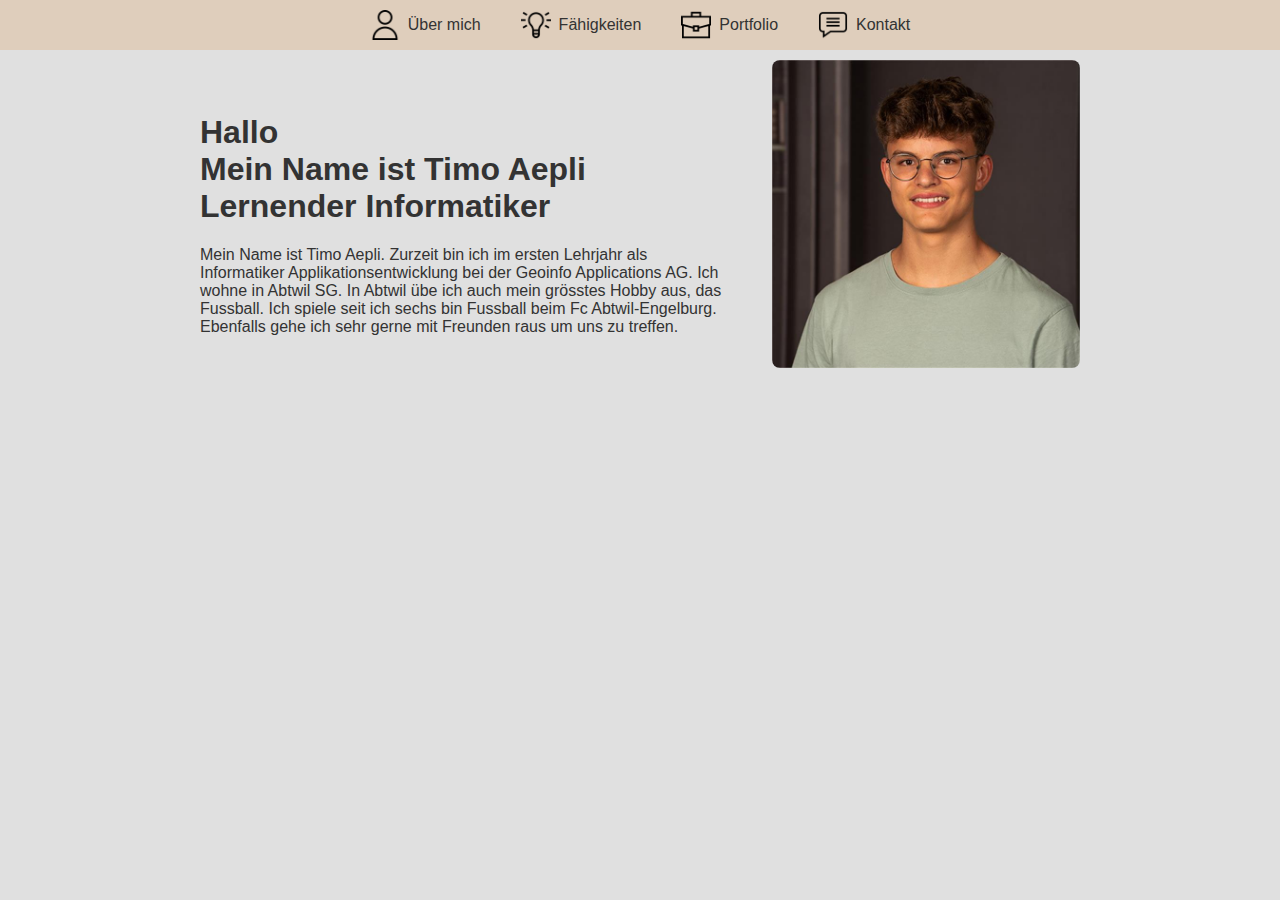
<file: index.html>
<!DOCTYPE html>
<html lang="de">
<head>
    <meta charset="UTF-8">
    <meta name="viewport" content="width=device-width, initial-scale=1.0">
    <title>Persönliche Webseite - Timo Aepli</title>
    <link rel="stylesheet" href="styles.css">
</head>
<body>
    <header>
        <nav> <!--abweichung vom Mockup/ andere Navigation, weil andere zu aufwändig in dieser Zeit-->
            <a href="index.html">
                <img src="Bilder/nutzer.png" alt="Über mich">
                <span>Über mich</span>
            </a>
            <a href="faehigkeiten.html">
                <img src="Bilder/die-gluhbirne.png" alt="Fähigkeiten">
                <span>Fähigkeiten</span>
            </a>
            <a href="portfolio.html">
                <img src="Bilder/aktenkoffer-ubersicht.png" alt="Portfolio">
                <span>Portfolio</span>
            </a>
            <a href="kontakt.html">
                <img src="Bilder/bubble-chat.png" alt="Kontakt">
                <span>Kontakt</span>
            </a>
        </nav>
    </header>

    <div id="content">
        <section id="ueber-mich">
            <div class="about-container">
                <div class="about-text">
                    <h1>Hallo<br>Mein Name ist Timo Aepli<br>Lernender Informatiker</h1>
                    <p>Mein Name ist Timo Aepli. Zurzeit bin ich im ersten Lehrjahr als Informatiker Applikationsentwicklung bei der Geoinfo Applications AG. Ich wohne in Abtwil SG. In Abtwil übe ich auch mein grösstes Hobby aus, das Fussball. Ich spiele seit ich sechs bin Fussball beim Fc Abtwil-Engelburg. Ebenfalls gehe ich sehr gerne mit Freunden raus um uns zu treffen.</p>
                </div>
                <img src="Bilder/Bild_Timo.jpeg" alt="Timo Aepli">
            </div>
        </section>

    </div>
</body>
</html>
</file>
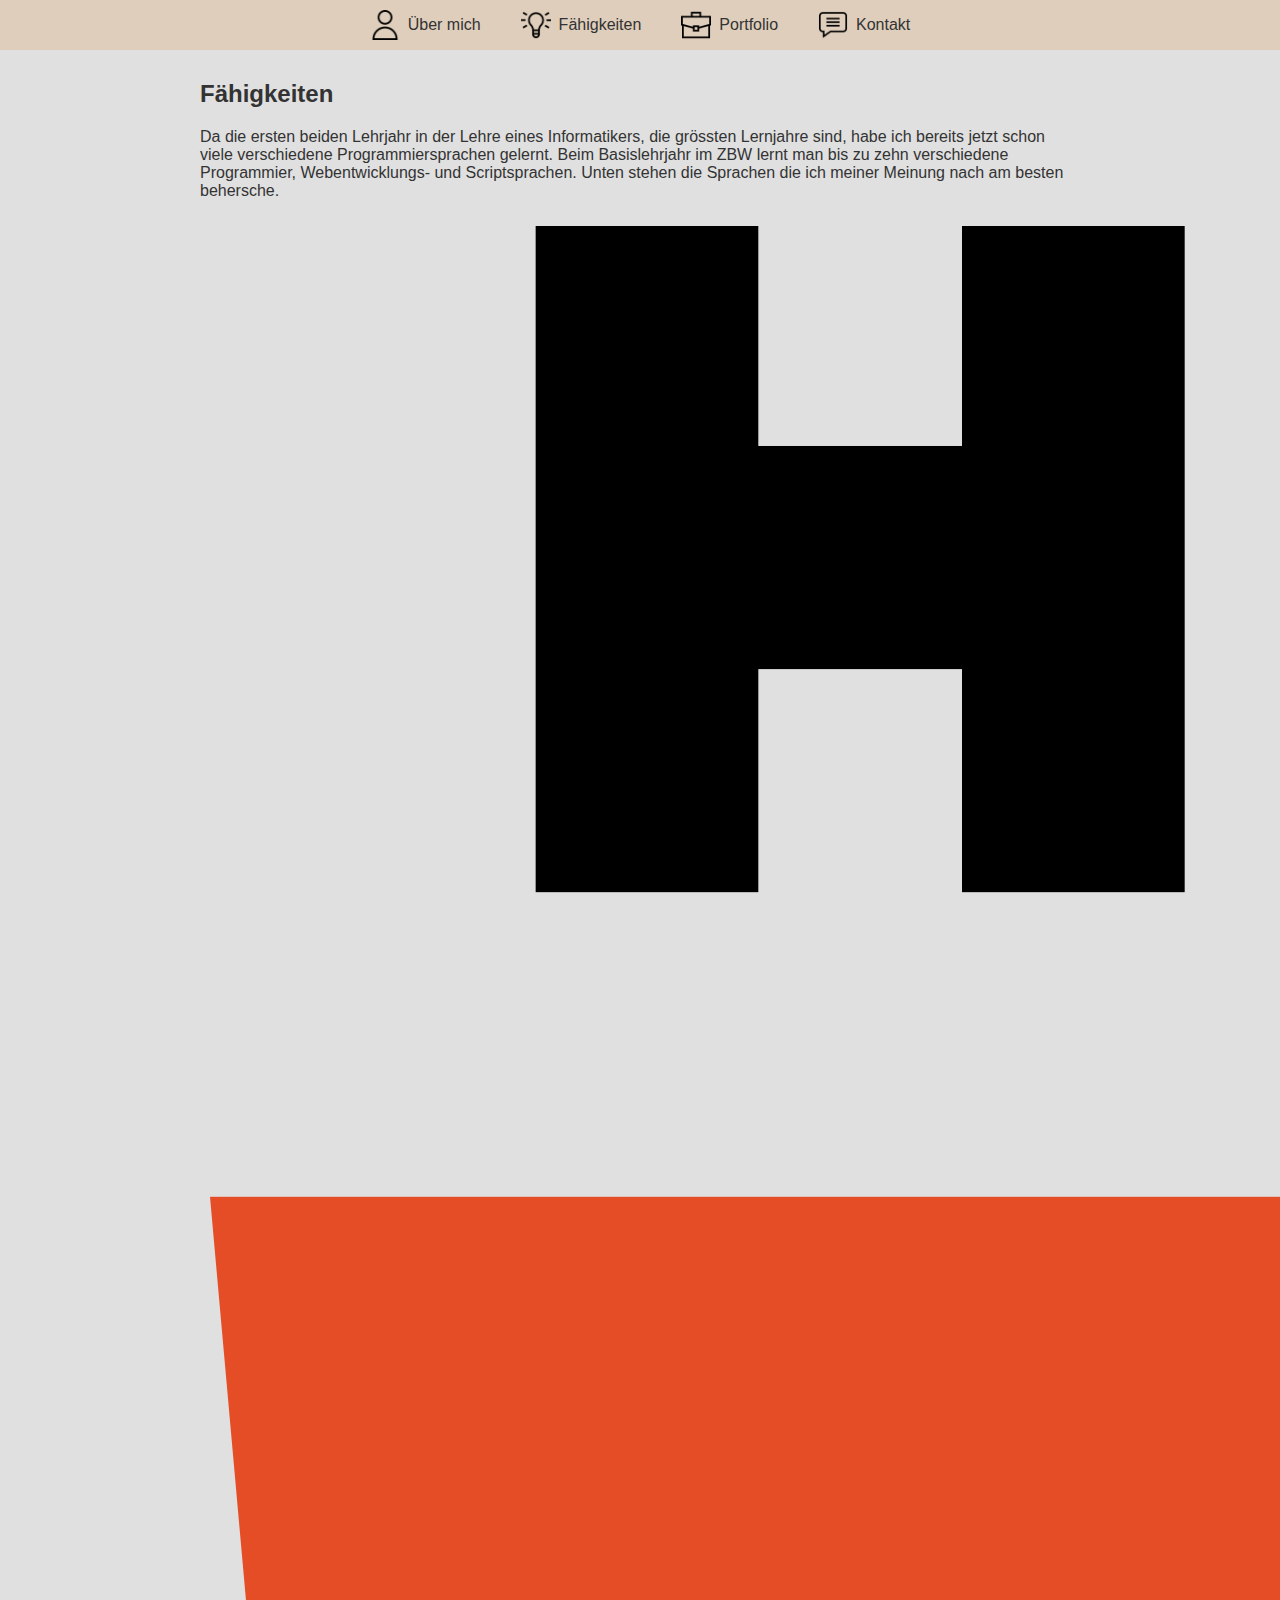
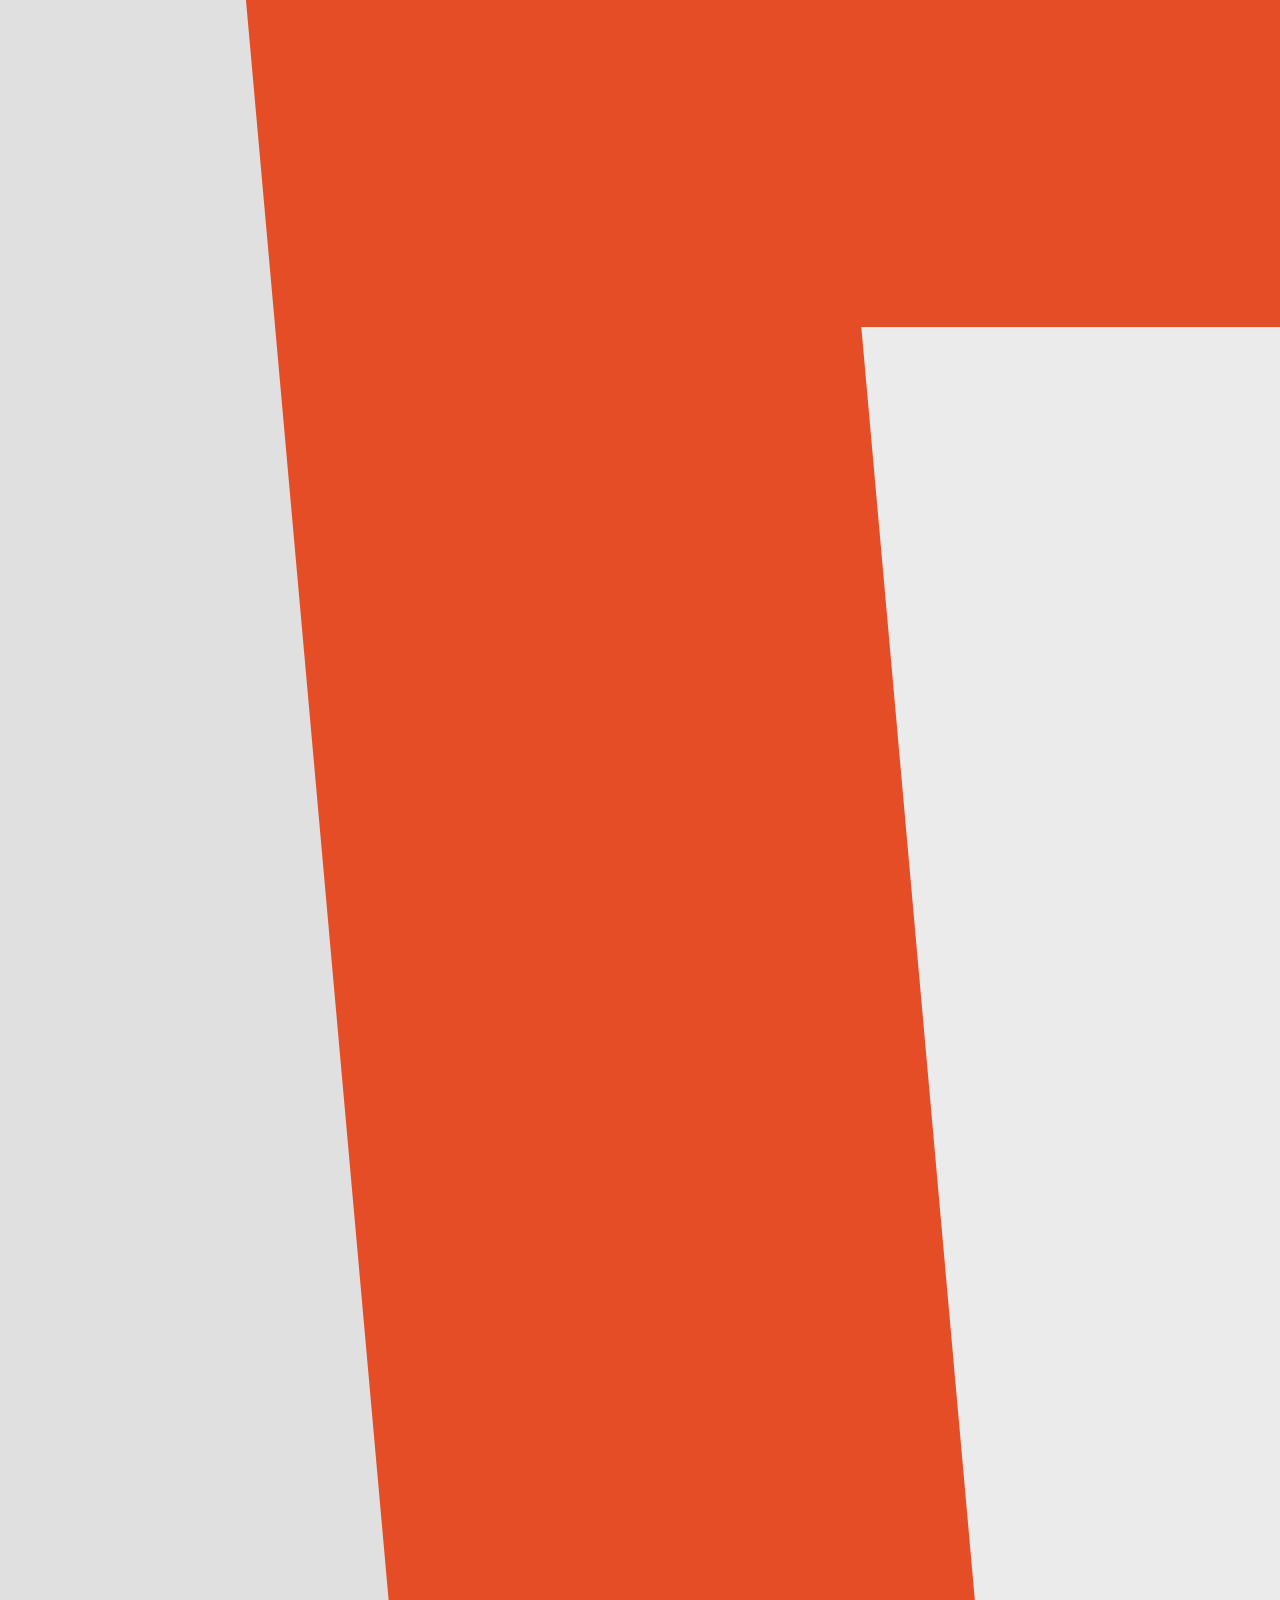
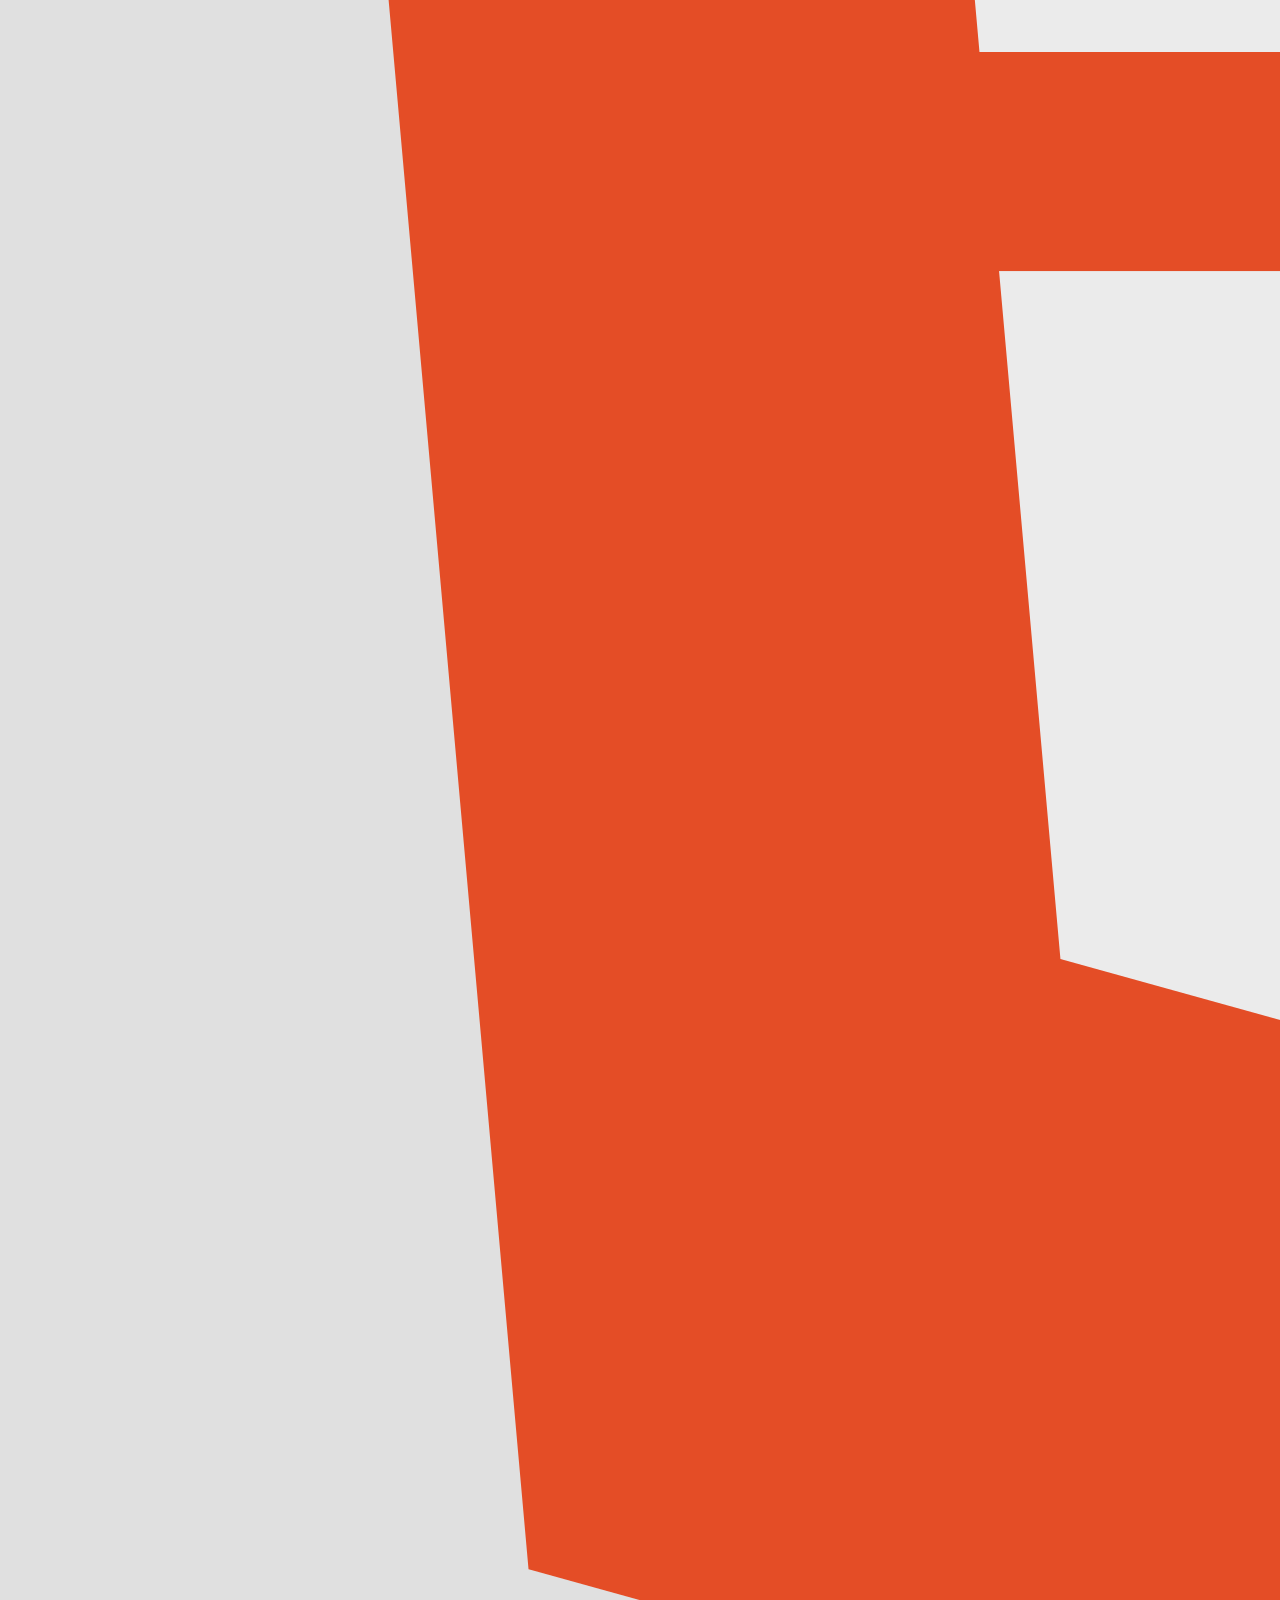
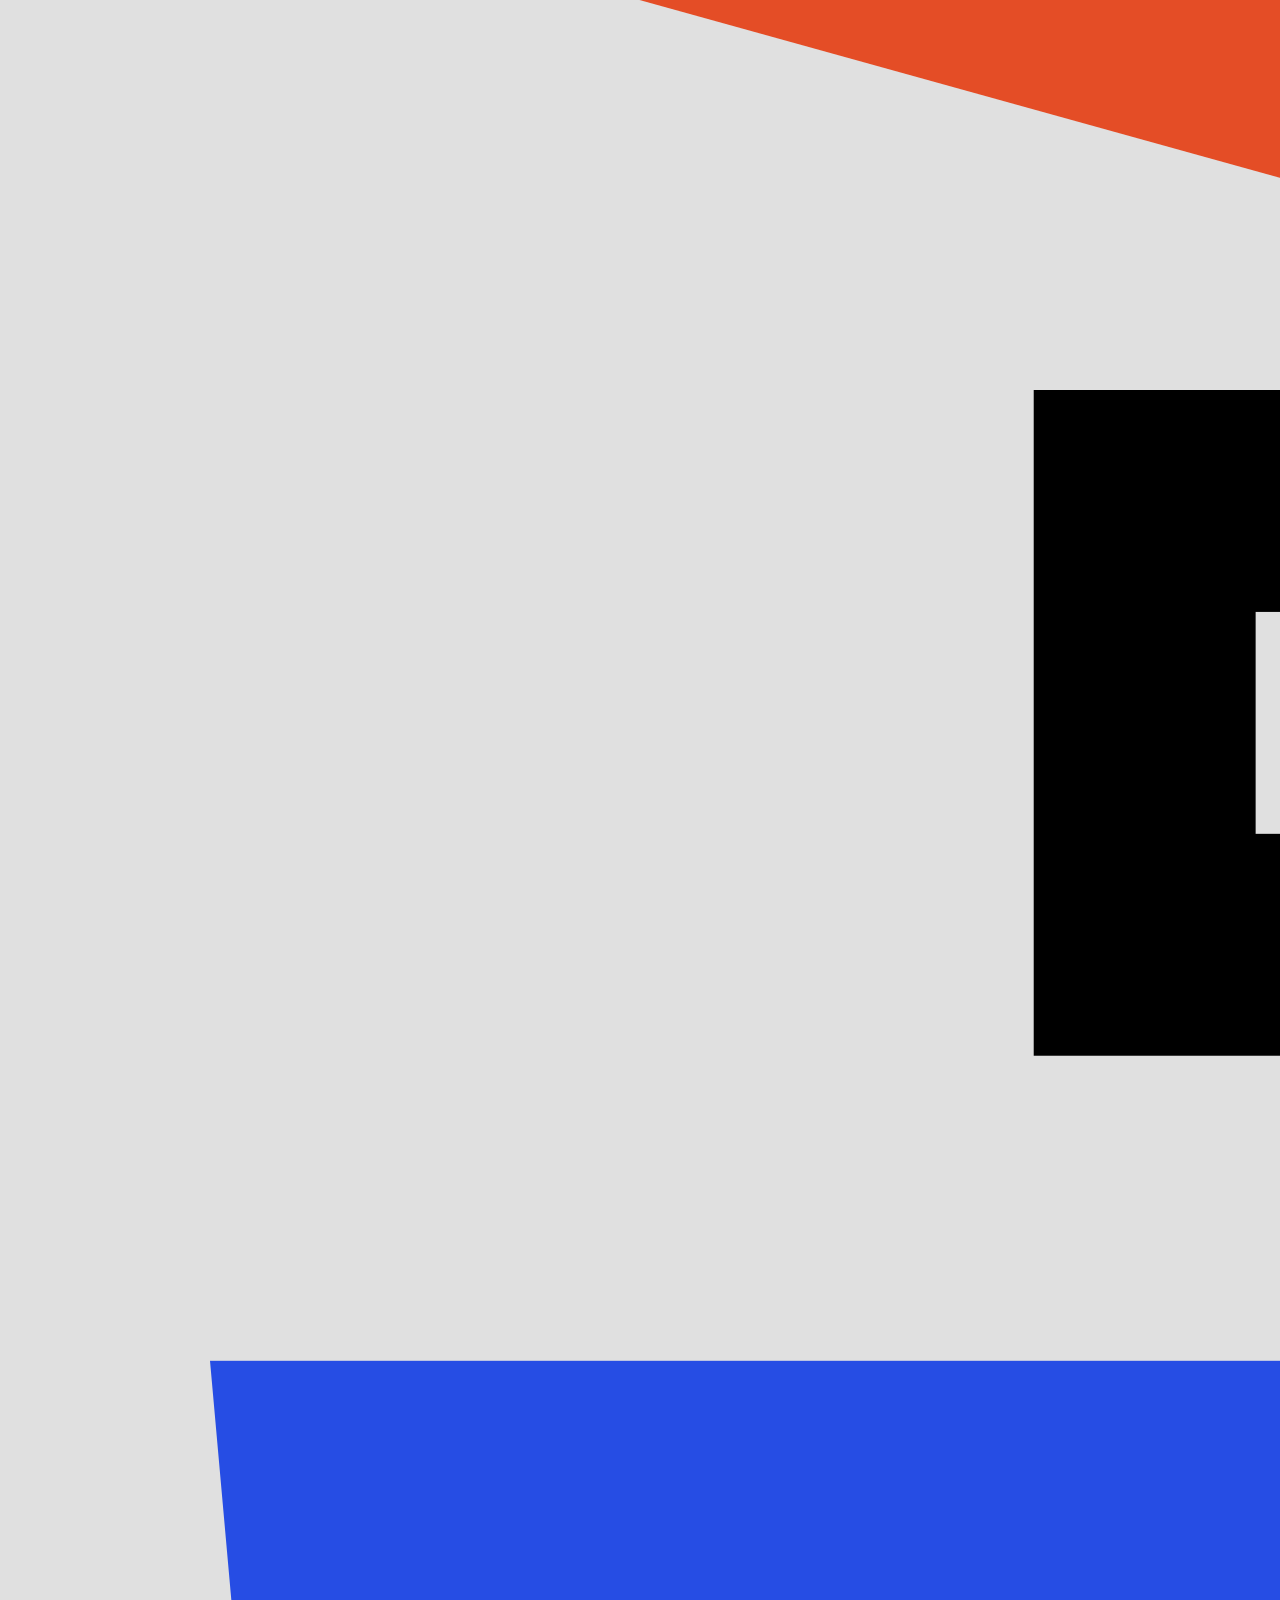
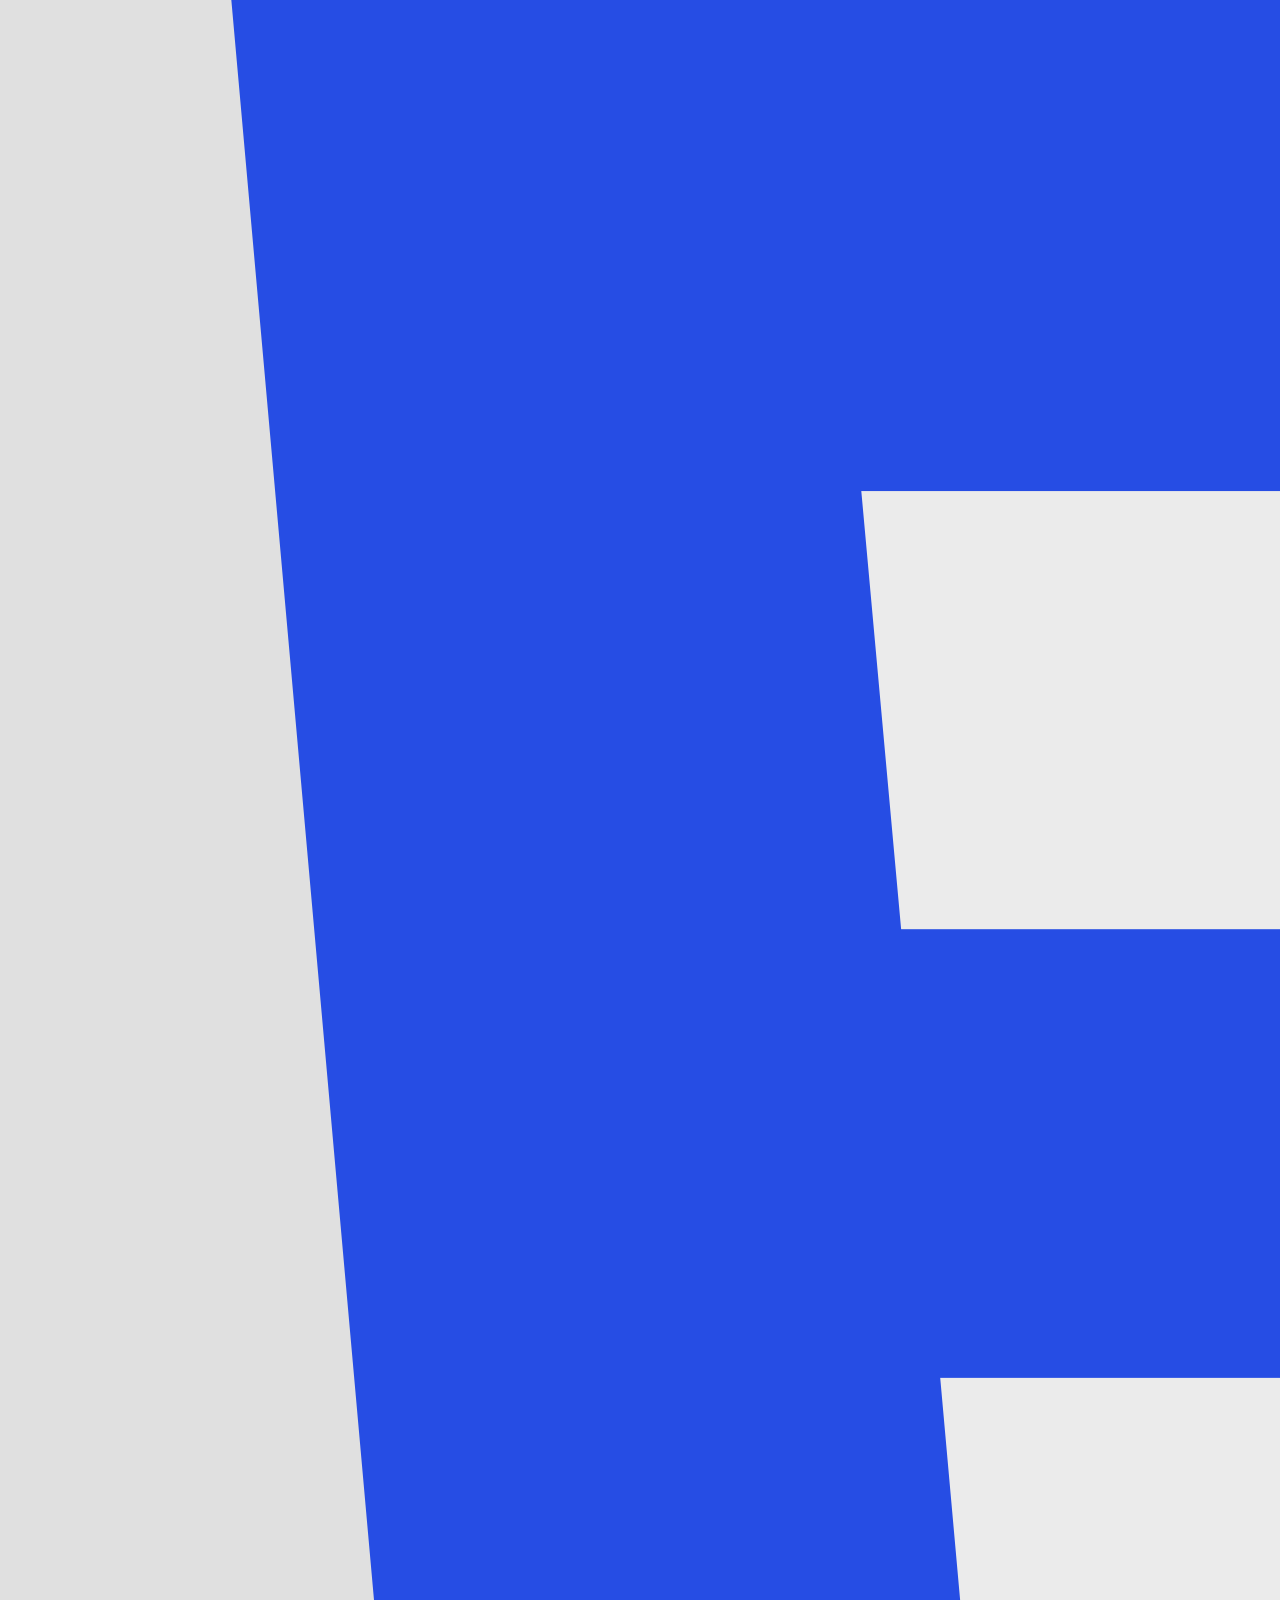
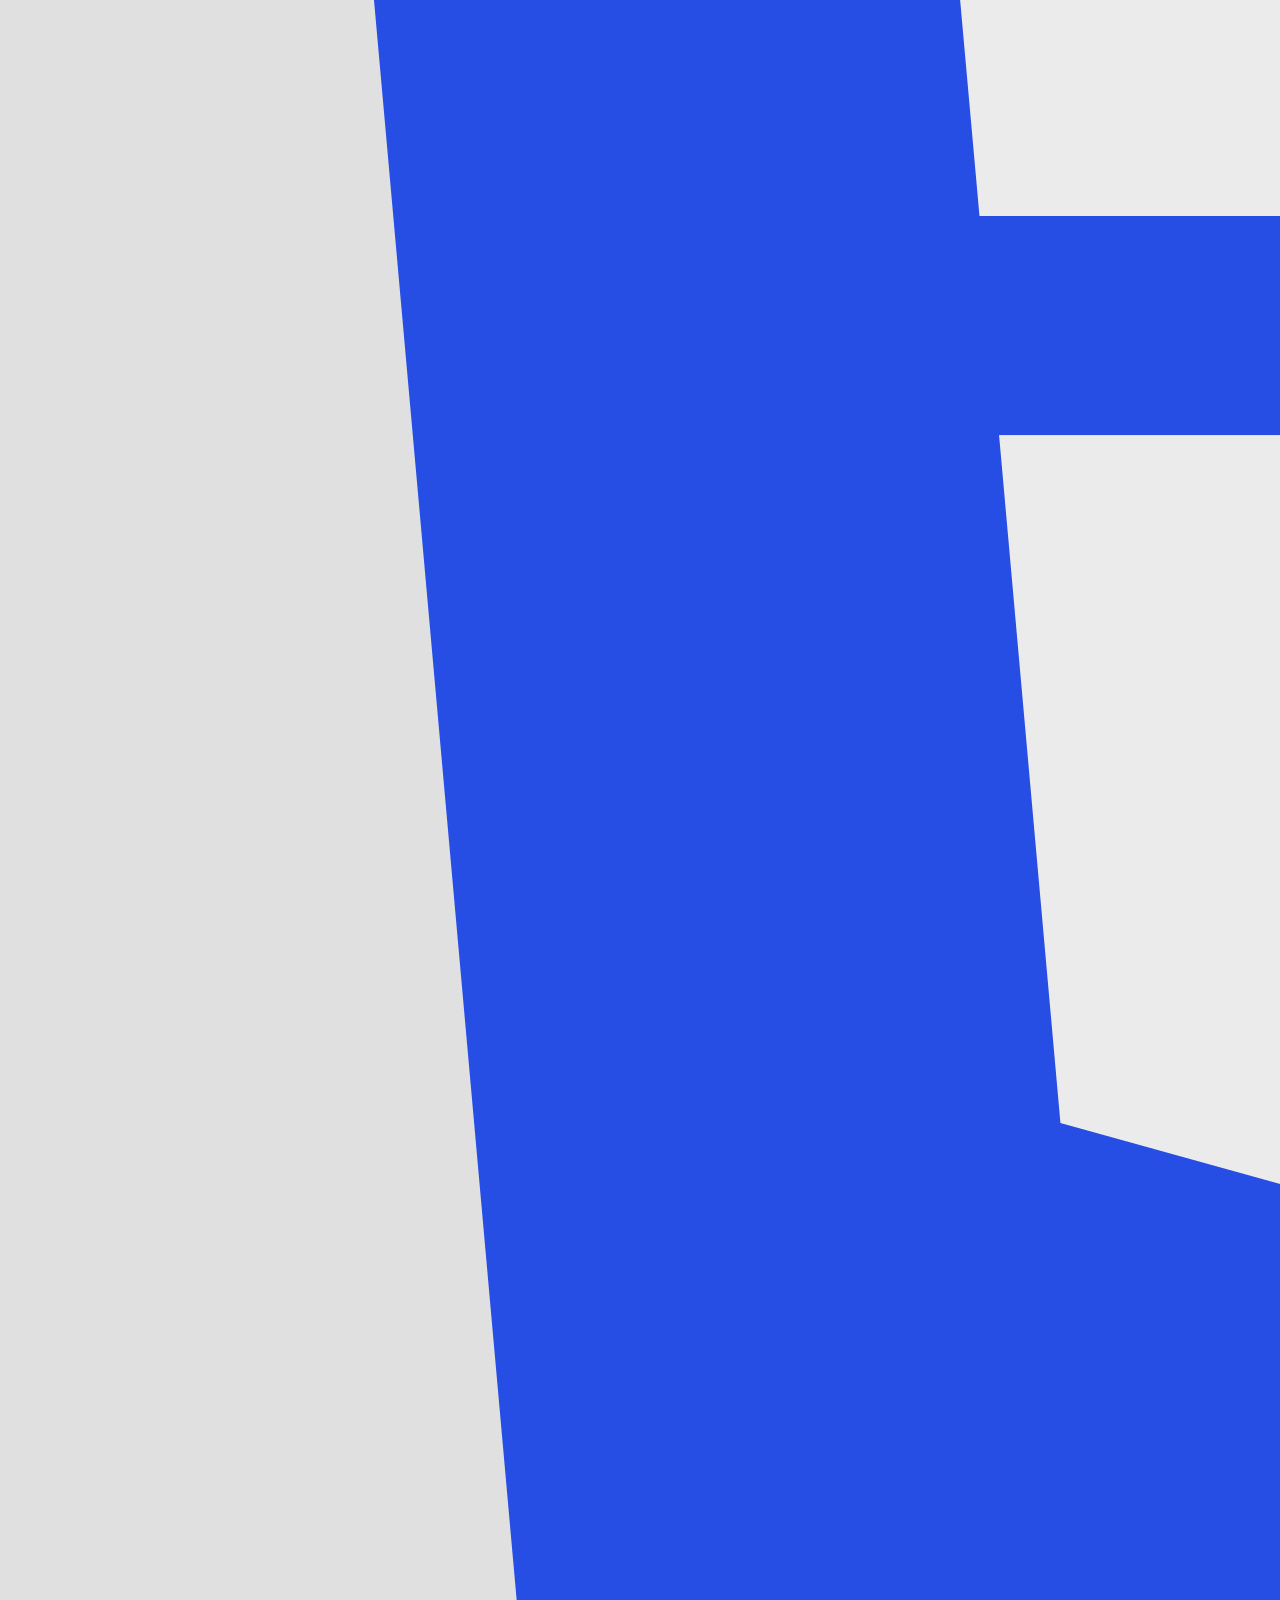
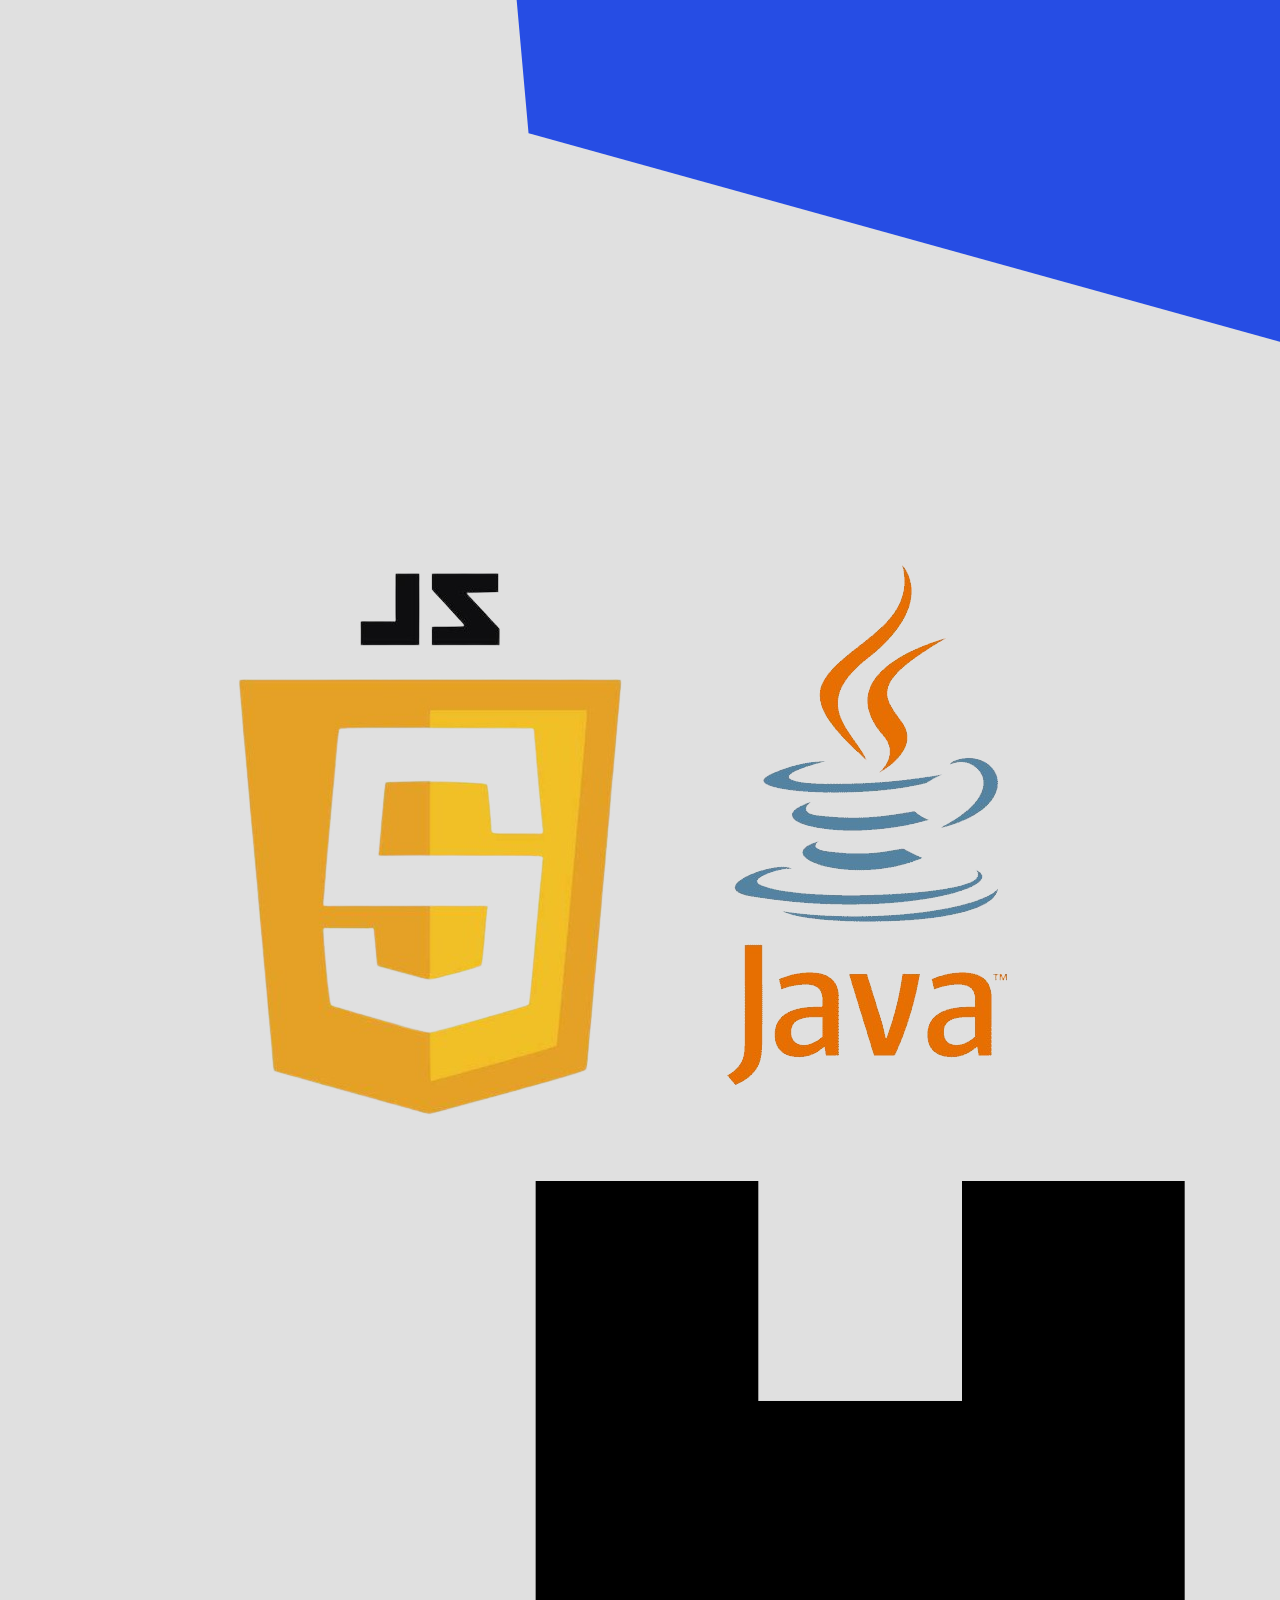
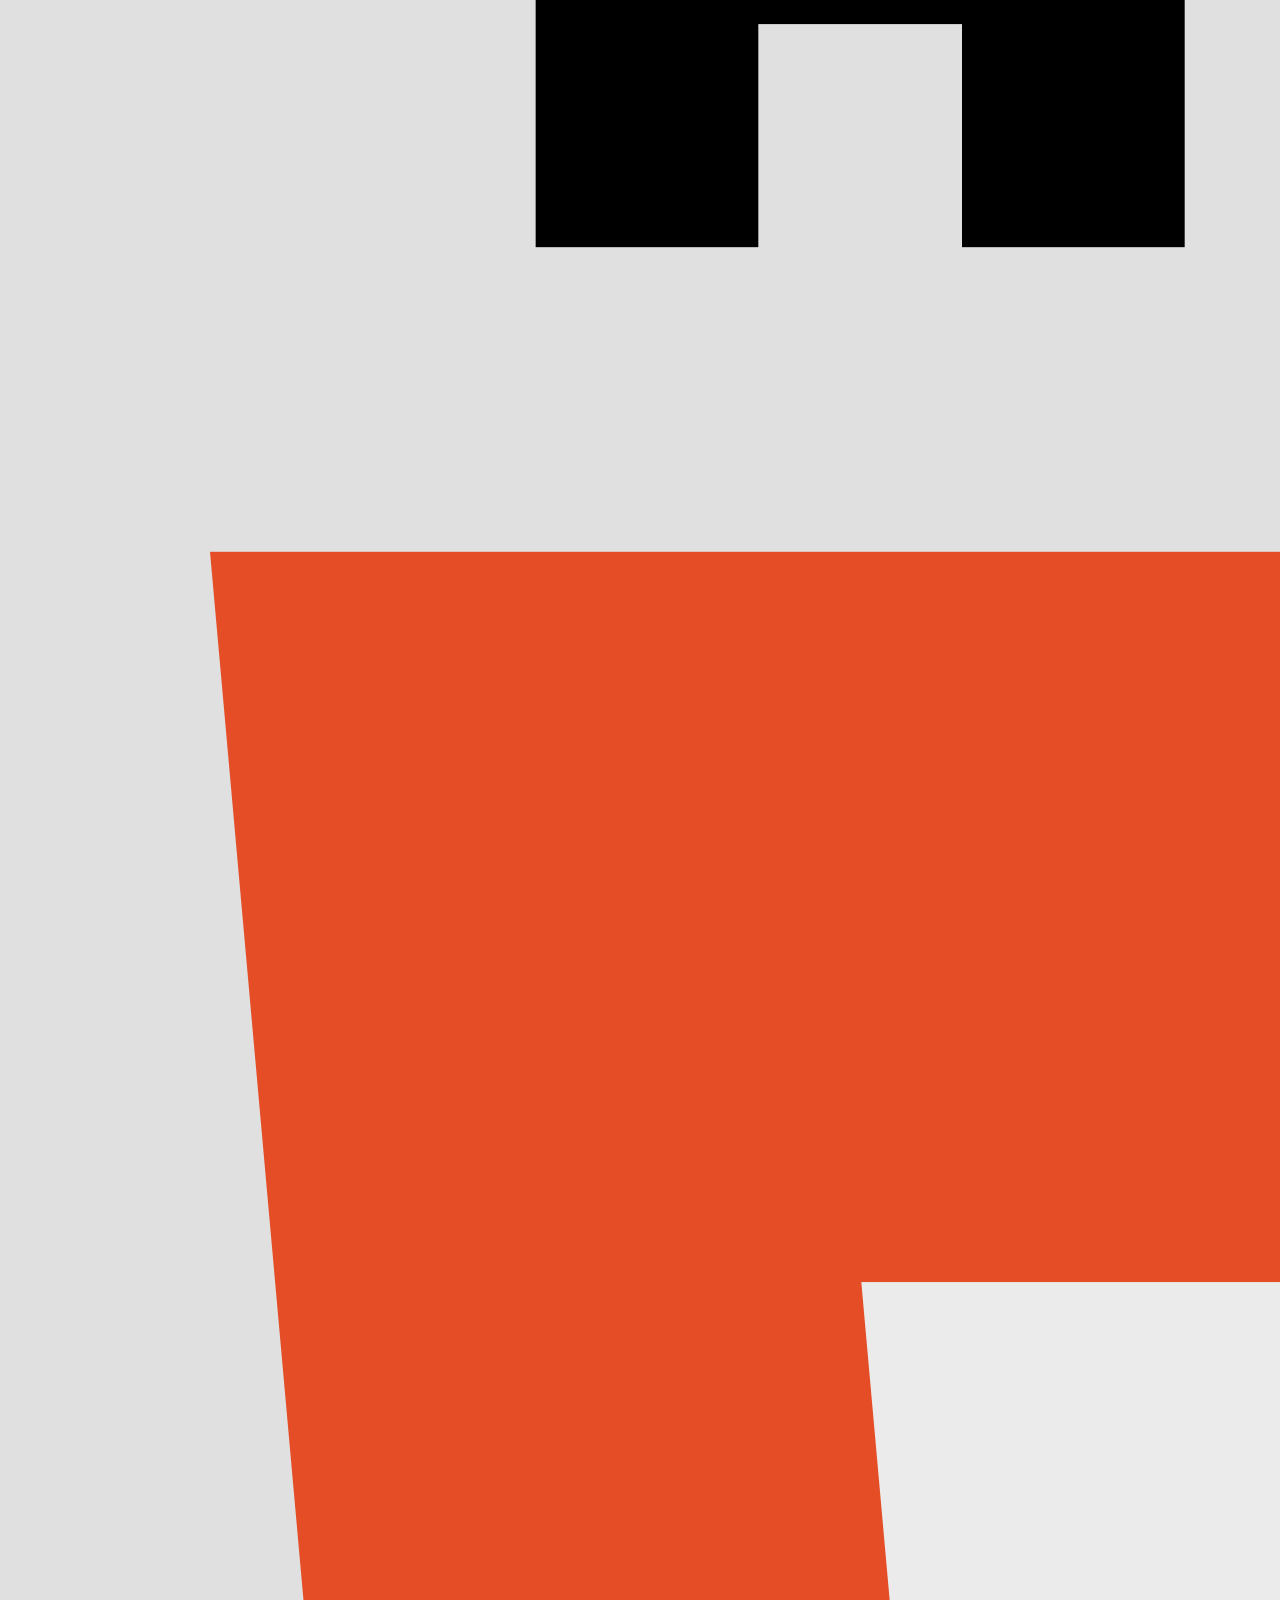
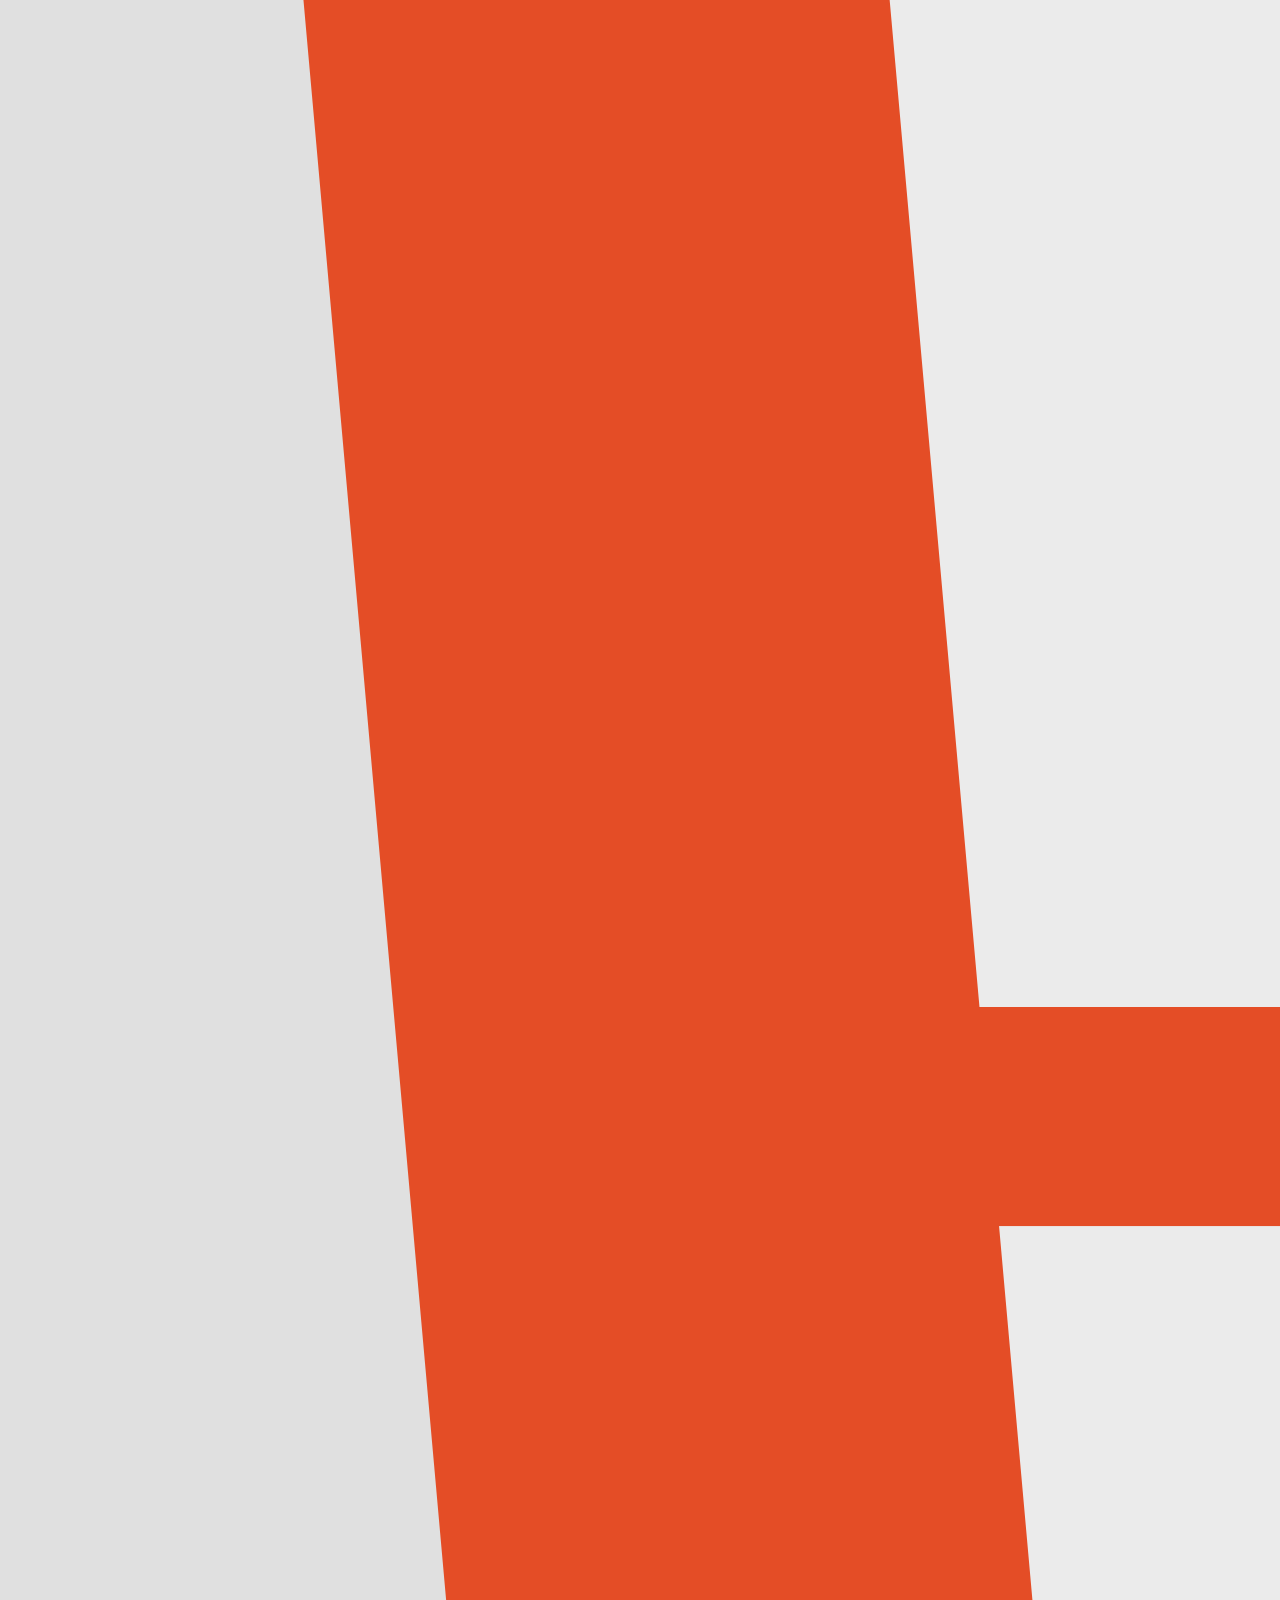
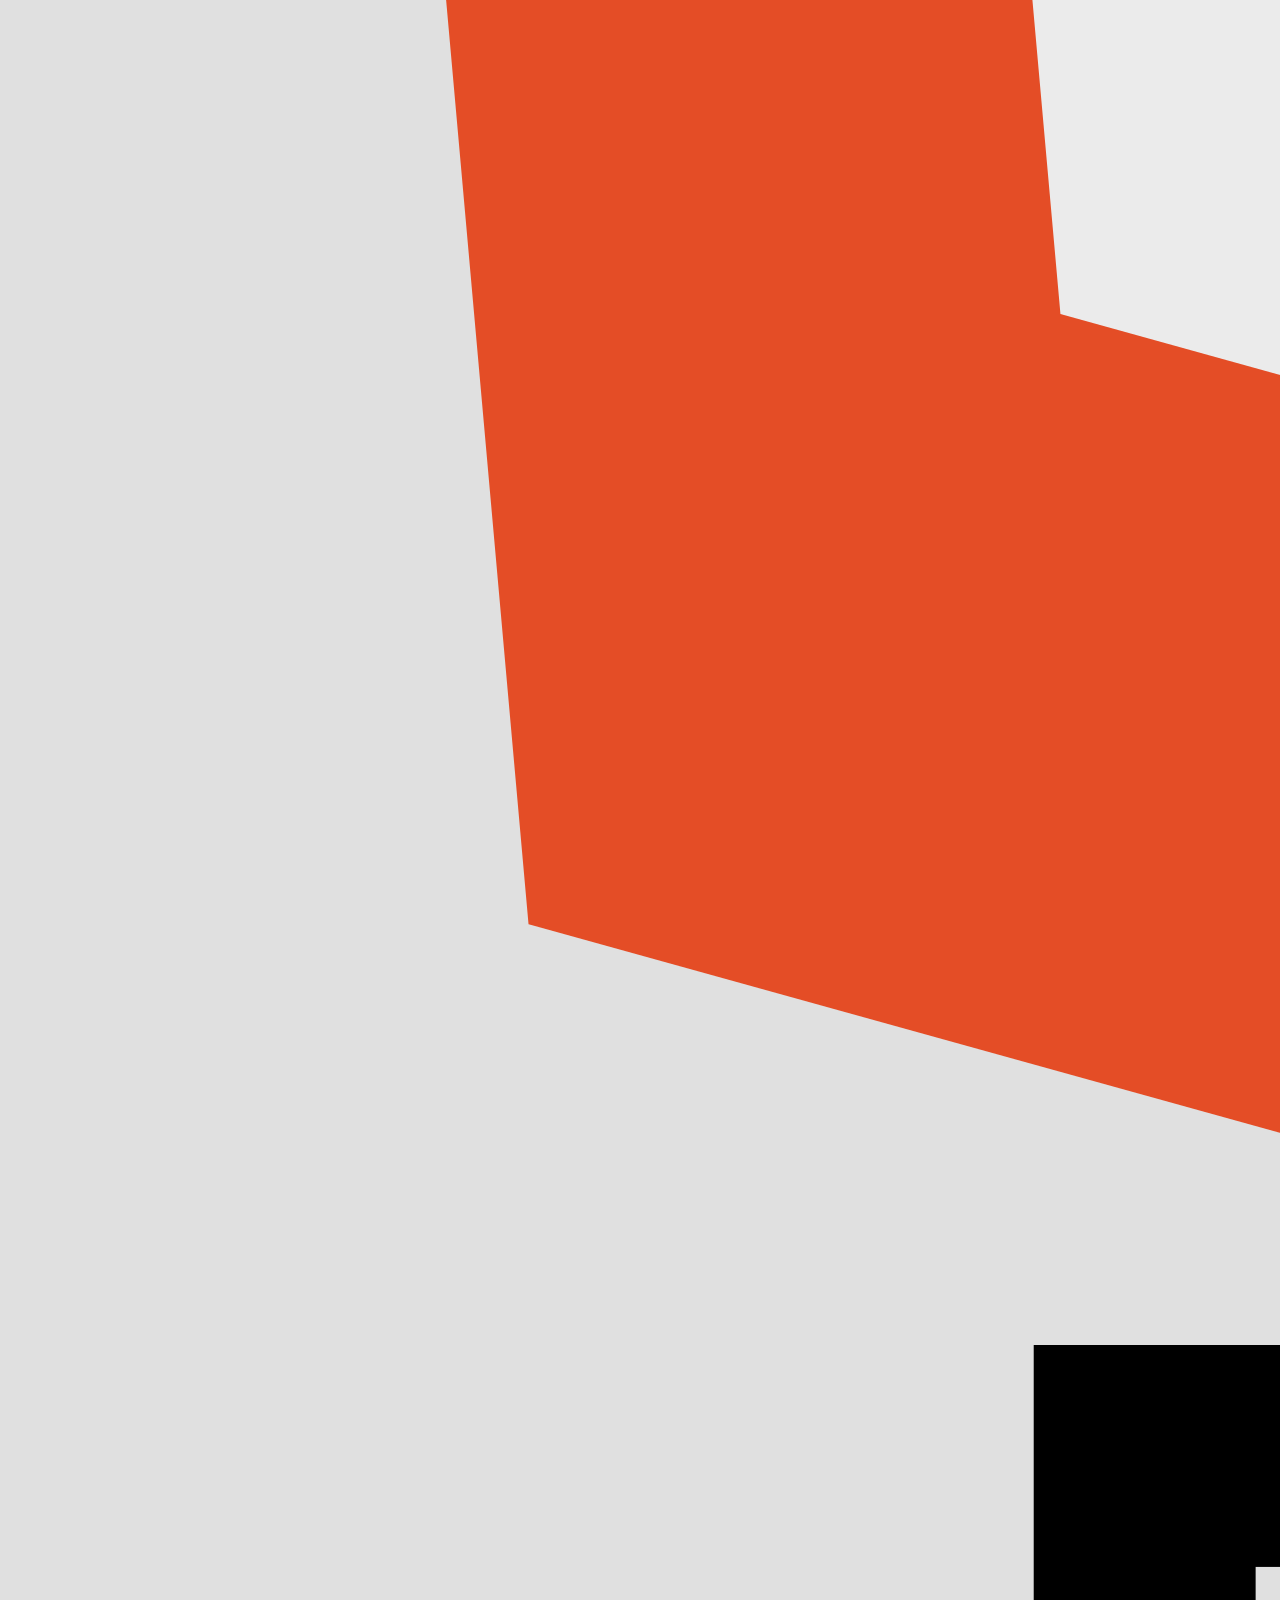
<file: faehigkeiten.html>
<!DOCTYPE html>
<html lang="de">
<head>
    <meta charset="UTF-8">
    <meta name="viewport" content="width=device-width, initial-scale=1.0">
    <title>Fähigkeiten - Timo Aepli</title>
    <link rel="stylesheet" href="styles.css">
</head>
<body>
    <header>
        <nav> <!--abweichung vom Mockup/ andere Navigation, weil andere zu aufwändig in dieser Zeit-->
            <a href="index.html">
                <img src="Bilder/nutzer.png" alt="Über mich">
                <span>Über mich</span>
            </a>
            <a href="faehigkeiten.html">
                <img src="Bilder/die-gluhbirne.png" alt="Fähigkeiten">
                <span>Fähigkeiten</span>
            </a>
            <a href="portfolio.html">
                <img src="Bilder/aktenkoffer-ubersicht.png" alt="Portfolio">
                <span>Portfolio</span>
            </a>
            <a href="kontakt.html">
                <img src="Bilder/bubble-chat.png" alt="Kontakt">
                <span>Kontakt</span>
            </a>
        </nav>
    </header>

    <div id="content">

        <section id="faehigkeiten">
            <h2>Fähigkeiten</h2>
            <p>Da die ersten beiden Lehrjahr in der Lehre eines Informatikers, die grössten Lernjahre sind, habe ich bereits jetzt schon viele verschiedene Programmiersprachen gelernt. Beim Basislehrjahr im ZBW lernt man bis zu zehn verschiedene Programmier, Webentwicklungs- und Scriptsprachen. Unten stehen die Sprachen die ich meiner Meinung nach am besten behersche.</p>
            <div class="skills-container">
                <div class="skill">
                    <img src="Bilder/html.png" alt="HTML">
                </div>
                <div class="skill">
                    <img src="Bilder/css.png" alt="CSS">
                </div>
                <div class="skill">
                    <img src="Bilder/js.png" alt="JavaScript">
                </div>
                <div class="skill">
                    <img src="Bilder/java.png" alt="JavaScript">
                </div>
            </div>
            <div class="skills-container">
                <div class="skill">
                    <img src="Bilder/html.png" alt="HTML">
                </div>
                <div class="skill">
                    <img src="Bilder/css.png" alt="CSS">
                </div>
                <div class="skill">
                    <img src="Bilder/js.png" alt="JavaScript">
                </div>
            </div>
        </section>
    </div>
</body>
</html>
</file>
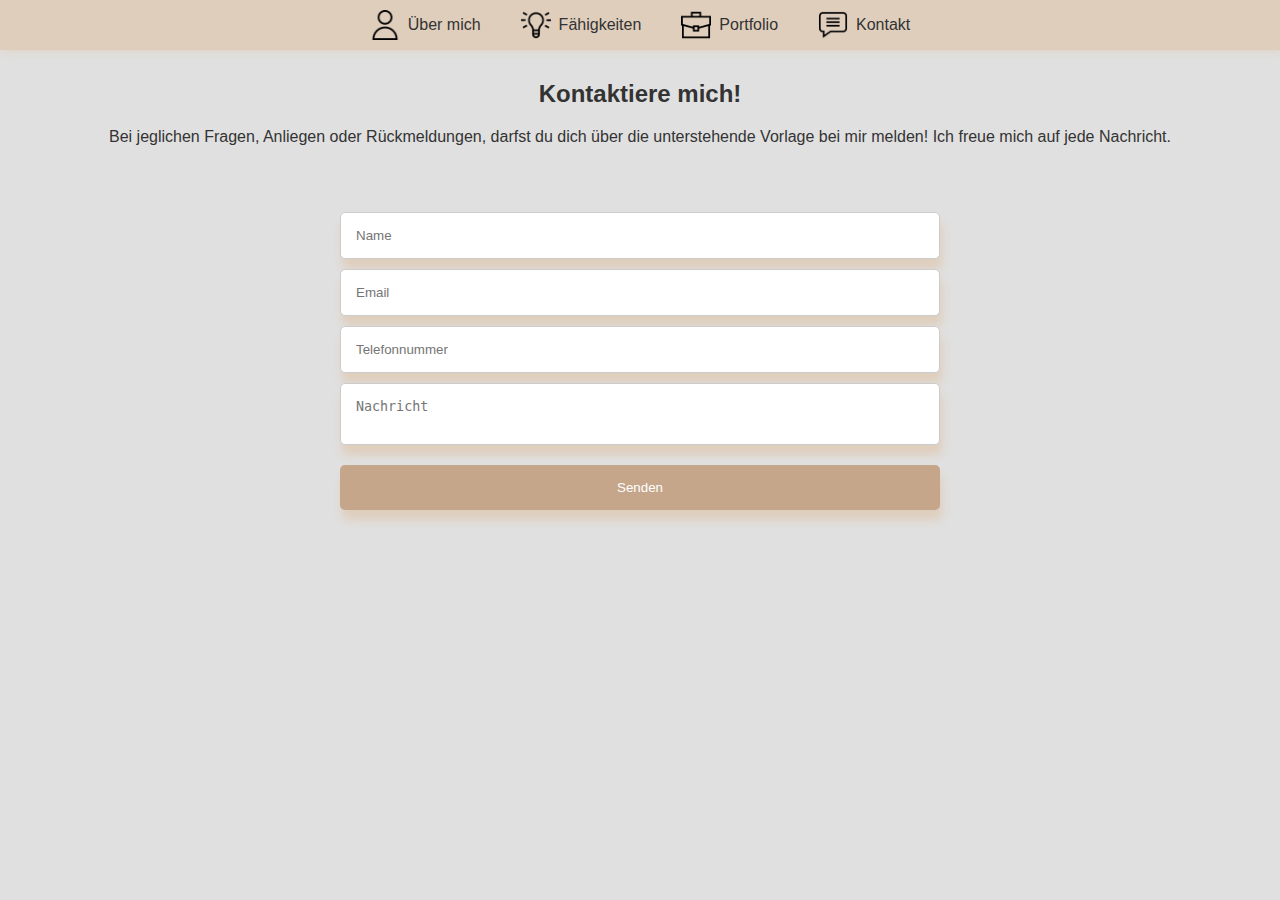
<file: kontakt.html>
<!DOCTYPE html>
<html lang="de">
    <head>
        <meta charset="UTF-8">
        <meta name="viewport" content="width=device-width, initial-scale=1.0">
        <title>Kontakt - Timo Aepli</title>
        <link rel="stylesheet" href="stylekontakt.css">
    </head>
    <body>
        <header>
            <nav> <!--abweichung vom Mockup/ andere Navigation, weil andere zu aufwändig in dieser Zeit-->
                <a href="index.html">
                    <img src="Bilder/nutzer.png" alt="Über mich">
                    <span>Über mich</span>
                </a>
                <a href="faehigkeiten.html">
                    <img src="Bilder/die-gluhbirne.png" alt="Fähigkeiten">
                    <span>Fähigkeiten</span>
                </a>
                <a href="portfolio.html">
                    <img src="Bilder/aktenkoffer-ubersicht.png" alt="Portfolio">
                    <span>Portfolio</span>
                </a>
                <a href="kontakt.html">
                    <img src="Bilder/bubble-chat.png" alt="Kontakt">
                    <span>Kontakt</span>
                </a>
            </nav>
        </header>

        <div id="content">
            <section id="kontakt">
                <h2>Kontaktiere mich!</h2>
                <p>Bei jeglichen Fragen, Anliegen oder Rückmeldungen, darfst du dich über die unterstehende Vorlage bei mir melden! Ich freue mich auf jede Nachricht.</p>
                </div>
                <form id="contact-form">
                    <input type="text" id="name" name="name" placeholder="Name" required>

                    <input type="email" id="email" name="email" placeholder="Email" required>

                    <input type="tel" id="phone" name="phone" placeholder="Telefonnummer" required>
                    
                    <textarea type="text" name="message" placeholder="Nachricht" required></textarea>

                    <button type="submit">Senden</button>
                </form>
            </section>
        </div>

        <footer>
            
        </footer>
    </body>
</html>
</file>
<file: styles.css>
body {
    font-family: Arial, sans-serif;
    margin: 0;
    padding: 0;
    box-sizing: border-box;
    scroll-behavior: smooth;
    background-color: #E0E0E0;
    color: #333;
}

header {
    background-color: #DFCEBC;
    padding: 10px 0;
    position: fixed;
    top: 0;
    width: 100%;
    z-index: 1000;
}

nav {
    display: flex;
    justify-content: center;
    align-items: center;
}

nav a {
    margin: 0 20px;
    text-decoration: none;
    color: #333;
    display: flex;
    align-items: center;
}

nav a img {
    width: 30px;
    height: 30px;
    margin-right: 8px;
}

nav a span {
    display: none;
}

#content {
    padding: 60px 200px 20px;
}

.intro {
    display: flex;
    align-items: center;
    justify-content: space-between;
}

.intro h1 {
    font-size: 2em;
}

.intro img {
    max-width: 100%;
    height: auto;
    border-radius: 8px;
}

.about-container {
    display: flex;
    align-items: center;
    justify-content: space-between;
    gap: 20px;
}

.about-text {
    max-width: 60%;
}

.about-text h2 {
    margin-top: 0;
}

.about-text p {
    margin-bottom: 0;
}

.about-container img {
    max-width: 35%;
    height: auto;
    border-radius: 8px;
}

.skills-container,
.tools-container,
.social-media,
.projekte-container {
    display: flex;
    justify-content: space-around;
    flex-wrap: wrap;
}

.skill,
.tool,
.projekt,
.social-media a {
    margin: 10px;
}

form {
    display: flex;
    flex-direction: column;
    justify-content: center;
    padding: 0 300px 0;
}

form label {
    margin-top: 10px;
}



form input,
form textarea {
    margin-top: 5px;
    width: 100%;
    /* max-width: 400px; */
    border-radius: 4px;
    padding: 15px;
    border: 1px solid #333;
    border-radius: 0;
}

form button {
    margin-top: 10px;
    padding: 10px;
    background: #333;
    color: #E0E0E0;
    border: none;
    cursor: pointer;
    width: 20%;
}


@media (min-width: 768px) {
    nav a span,
    .nav-item span {
        display: inline;
    }
}
</file>
<file: stylekontakt.css>
body {
    font-family: Arial, sans-serif;
    margin: 0;
    padding: 0;
    box-sizing: border-box;
    scroll-behavior: smooth;
    background-color: #E0E0E0;
    color: #333;
}

header {
    background-color: #DFCEBC;
    padding: 10px 0;
    position: fixed;
    top: 0;
    width: 100%;
    z-index: 1000;
}

nav {
    display: flex;
    justify-content: center;
    align-items: center;
    box-shadow: 2px 10px 10px #DFCEBC;
}

nav a {
    margin: 0 20px;
    text-decoration: none;
    color: #333;
    display: flex;
    align-items: center;
}

nav a img {
    width: 30px;
    height: 30px;
    margin-right: 8px;
}

nav a span {
    display: none;
}

#content {
    padding: 60px 20px 20px;
    text-align: center;
}

form {
    display: flex;
    flex-direction: column;
    justify-content: center;
    padding: 20px;
    max-width: 600px;
    margin: 0 auto;
}

form label {
    margin-top: 10px;
    font-weight: bold;
    text-align: left;
}

form input,
form textarea {
    margin-top: 10px;
    width: 100%;
    border-radius: 5px;
    padding: 15px;
    border: 1px solid #ccc;
    box-shadow: 2px 10px 10px #DFCEBC;
    resize: none;
    box-sizing: border-box;
}

form button {
    margin-top: 20px;
    padding: 15px;
    background: #C5A68A;
    color: #fff;
    border: none;
    cursor: pointer;
    border-radius: 5px;
    box-shadow: 2px 10px 10px #DFCEBC;
    transition: background 0.3s ease;
}

form button:hover {
    background: #B08C76;
}

@media (min-width: 768px) {
    nav a span,
    .nav-item span {
        display: inline;
    }
}
</file>
